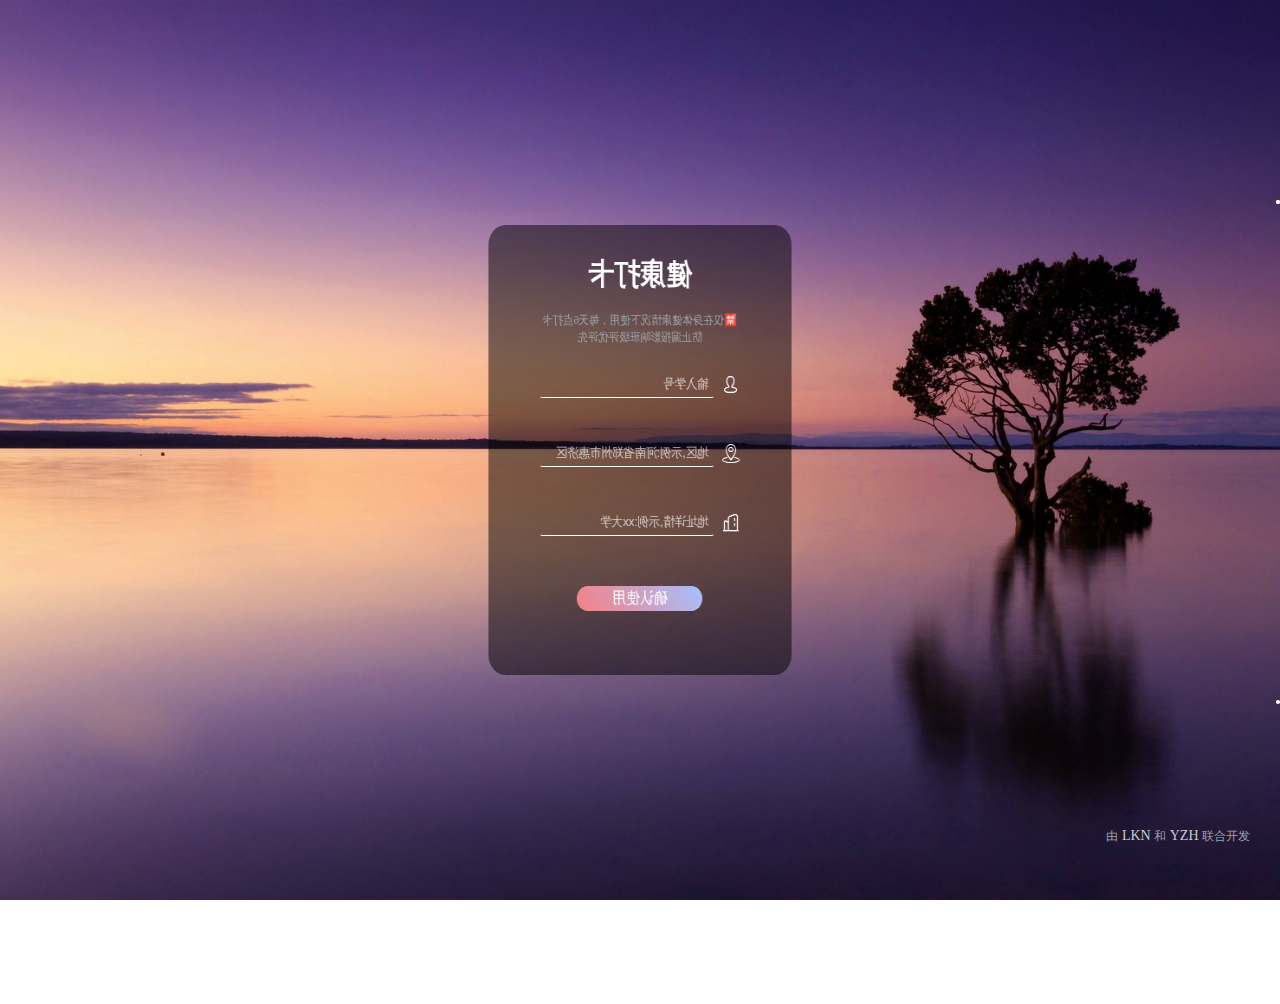
<file: index.html>
<!DOCTYPE html>
<html lang="en">

<head>
    <meta charset="UTF-8">
    <meta http-equiv="X-UA-Compatible" content="IE=edge">
    <meta name="viewport" content="width=device-width, initial-scale=1.0">
    <title>自动健康打卡</title>
    <link rel="shortcut icon" href="./img/favicon.ico" type="imags/x-icon">
    <link rel="stylesheet" href="./css/iconfont.css">
    <link rel="stylesheet" href="./css/index.css">
    <script src="./js/style.js"></script>
    <script src="./js/storage.js"></script>
    <script src="./js/jquery-1.12.4.js"></script>
    <script src="./js/index.js"></script>
</head>

<body>
    <section>
        <span></span>
        <span></span>
        <span></span>
        <span></span>
        <span></span>
        <span></span>
        <span></span>
        <span></span>
        <span></span>
        <span></span>
        <span></span>
        <span></span>
        <span></span>
        <span></span>
        <span></span>
        <span></span>
        <span></span>
        <span></span>
    </section>
    <div class="login-box">
        <h1>健康打卡</h1>
        <span class="point-out">
            🈲仅在身体健康情况下使用，每天6点打卡
            <br>
            防止漏报影响班级评优评先
            </span>
        <div class="input-box">
            <div class="input-text">
                <span class='iconfont'>&#xe788;</span>
                <input type="text" autocomplete="off" placeholder="输入学号" class="input-up" id="student">
            </div>

            <div class="input-text">
                <span class='iconfont'>&#xe63e;</span>
                <input type="text" autocomplete="off" placeholder="地区,示例:河南省郑州市惠济区" class="input-up" id="address">
            </div>
            <div class="input-text">
                <span class='iconfont'>&#xe729;</span>
                <input type="text" autocomplete="off" placeholder="地址详情,示例:xx大学" class="input-up" id="location">
            </div>
            <div class="input-btn">
                确认使用
            </div>
        </div>
    </div>
    <p>由<a href="javascript:;"> LKN </a>和<a href="javascript:;"> YZH </a>联合开发</p>
</body>

</html>
</file>
<file: css/iconfont.css>
@font-face {
    font-family: 'iconfont';
    src: url('../font/iconfont.ttf?t=1649059199959') format('truetype');
}

.iconfont {
    font-family: "iconfont" !important;
    font-size: 16px;
    font-style: normal;
    -webkit-font-smoothing: antialiased;
    -moz-osx-font-smoothing: grayscale;
}
</file>
<file: css/index.css>
* {
    padding: 0;
    margin: 0;
    box-sizing: border-box;
}

body {
    display: flex;
    justify-content: center;
    align-items: center;
    width: 100%;
    min-height: 100vh;
    overflow: hidden;
}

section {
    background-image: url("../img/bg.jpeg");
    background-repeat: no-repeat;
    background-position: center;
    background-size: cover;
    z-index: -999;
    width: 100%;
    height: 100%;
    position: absolute;
    animation: animationBg 50s linear infinite
}

@keyframes annimationBg {
    0% {
        transform: scale(1);
    }
    100% {}
}

section span {
    position: absolute;
    top: 50%;
    left: 50%;
    width: 4px;
    height: 4px;
    background: #fff;
    border-radius: 50%;
    box-shadow: 0 0 0 4px rgba(255, 255, 255, 0.1), 0 0 0 8px rgba(255, 255, 255, 0.1), 0 0 0 20px rgba(255, 255, 255, 1), ;
    animation: animate 3s linear infinite;
    transform: translateY(-100px);
}

section span::before {
    content: "";
    position: absolute;
    top: 50%;
    transform: translateY(-50%);
    width: 300px;
    height: 1px;
    background: linear-gradient(90deg, #fff, transparent);
}

@keyframes animate {
    0% {
        transform: rotate(315deg) translateX(0);
        opacity: 1;
    }
    70% {
        opacity: 1;
    }
    100% {
        transform: rotate(315deg) translateX(-1000px);
        opacity: 10;
    }
}

section span:nth-child(1) {
    top: 0;
    right: 0;
    left: initial;
    animation-delay: 0s;
    animation-duration: 1s;
}

section span:nth-child(2) {
    top: 0;
    right: 80px;
    left: initial;
    animation-delay: 0.2s;
    animation-duration: 3s;
}

section span:nth-child(3) {
    top: 80px;
    right: 0px;
    left: initial;
    animation-delay: 0.4s;
    animation-duration: 2s;
}

section span:nth-child(4) {
    top: 0px;
    right: 180px;
    left: initial;
    animation-delay: 0.6s;
    animation-duration: 1.5s;
}

section span:nth-child(5) {
    top: 0px;
    right: 400px;
    left: initial;
    animation-delay: 0.8s;
    animation-duration: 2.5s;
}

section span:nth-child(6) {
    top: 0px;
    right: 600px;
    left: initial;
    animation-delay: 1s;
    animation-duration: 3s;
}

section span:nth-child(6) {
    top: 0px;
    right: 600px;
    left: initial;
    animation-delay: 1s;
    animation-duration: 3s;
}

section span:nth-child(7) {
    top: 300px;
    right: 0px;
    left: initial;
    animation-delay: 1.2s;
    animation-duration: 1.7s;
}

section span:nth-child(8) {
    top: 0px;
    right: 700px;
    left: initial;
    animation-delay: 1.4s;
    animation-duration: 1.25s;
}

section span:nth-child(9) {
    top: 300px;
    right: 0px;
    left: initial;
    animation-delay: 0.75s;
    animation-duration: 2.25s;
}

section span:nth-child(10) {
    top: 0px;
    right: 450px;
    left: initial;
    animation-delay: 2.75s;
    animation-duration: 2.25s;
}

section span:nth-child(11) {
    top: 800px;
    right: 0px;
    left: initial;
    animation-delay: 1.8s;
    animation-duration: 2.25s;
}

section span:nth-child(12) {
    top: 1100px;
    right: 0px;
    left: initial;
    animation-delay: 1.75s;
    animation-duration: 2.25s;
}

section span:nth-child(13) {
    top: 0px;
    right: 1200px;
    left: initial;
    animation-delay: 1.5s;
    animation-duration: 2.25s;
}

section span:nth-child(14) {
    top: 0px;
    right: 1300px;
    left: initial;
    animation-delay: 0.7s;
    animation-duration: 2.25s;
}

section span:nth-child(15) {
    top: 0px;
    right: 1350px;
    left: initial;
    animation-delay: 2.1s;
    animation-duration: 2.25s;
}

section span:nth-child(16) {
    top: 0px;
    right: 1400px;
    left: initial;
    animation-delay: 2.0s;
    animation-duration: 2.25s;
}

section span:nth-child(17) {
    top: 0px;
    right: 900px;
    left: initial;
    animation-delay: 0.5s;
    animation-duration: 2.25s;
}

section span:nth-child(18) {
    top: 0px;
    right: 1000px;
    left: initial;
    animation-delay: 2.25s;
    animation-duration: 2.25s;
}

.login-box {
    display: flex;
    justify-content: center;
    align-content: space-around;
    flex-wrap: wrap;
    width: 350px;
    height: 450px;
    background-color: rgba(0, 0, 0, .5);
    border: 10px;
    padding: 20px 50px;
    border-radius: 20px;
    transition: all 1s;
}

.login-box h1 {
    width: 100%;
    display: flex;
    justify-content: center;
    color: #fff;
    font-size: 30px;
}

.login-box .point-out {
    width: 100%;
    display: flex;
    justify-content: center;
    color: #9da3a9;
    font-size: 12px;
    text-align: center;
}

.login-box .input-box {
    display: flex;
    flex-wrap: wrap;
    justify-content: center;
    align-items: center;
    transform: translateY(-35px);
}

.login-box .input-box .input-text {
    width: 100%;
    display: flex;
    justify-content: center;
    margin-top: 25px;
}

.login-box .input-box .input-text span {
    color: white;
    font-size: 20px;
    margin-top: 20px;
}

.login-box .input-box .input-text input {
    width: 200px;
    border: 0;
    outline: none;
    padding: 6px;
    border-bottom: 1px solid white;
    border-radius: 2px;
    background-color: transparent;
    color: #fff;
    margin: 16px 0 0 10px;
}

.login-box .input-box .input-text input::-webkit-input-placeholder {
    color: rgba(255, 255, 255, 0.7);
}

.login-box .input-box .input-btn {
    display: flex;
    justify-content: center;
    align-items: center;
    margin-top: 50px;
    width: 145px;
    height: 25px;
    color: #fff;
    background: linear-gradient(120deg, #a6c0fe 0%, #f68084 100%);
    border-radius: 25px;
    cursor: pointer;
}

p {
    position: absolute;
    bottom: 55px;
    right: 30px;
    color: #9da3a9;
    font-size: 12px;
}

a {
    color: #cacbcd;
    text-decoration: none;
    font-size: 14px;
}
</file>
